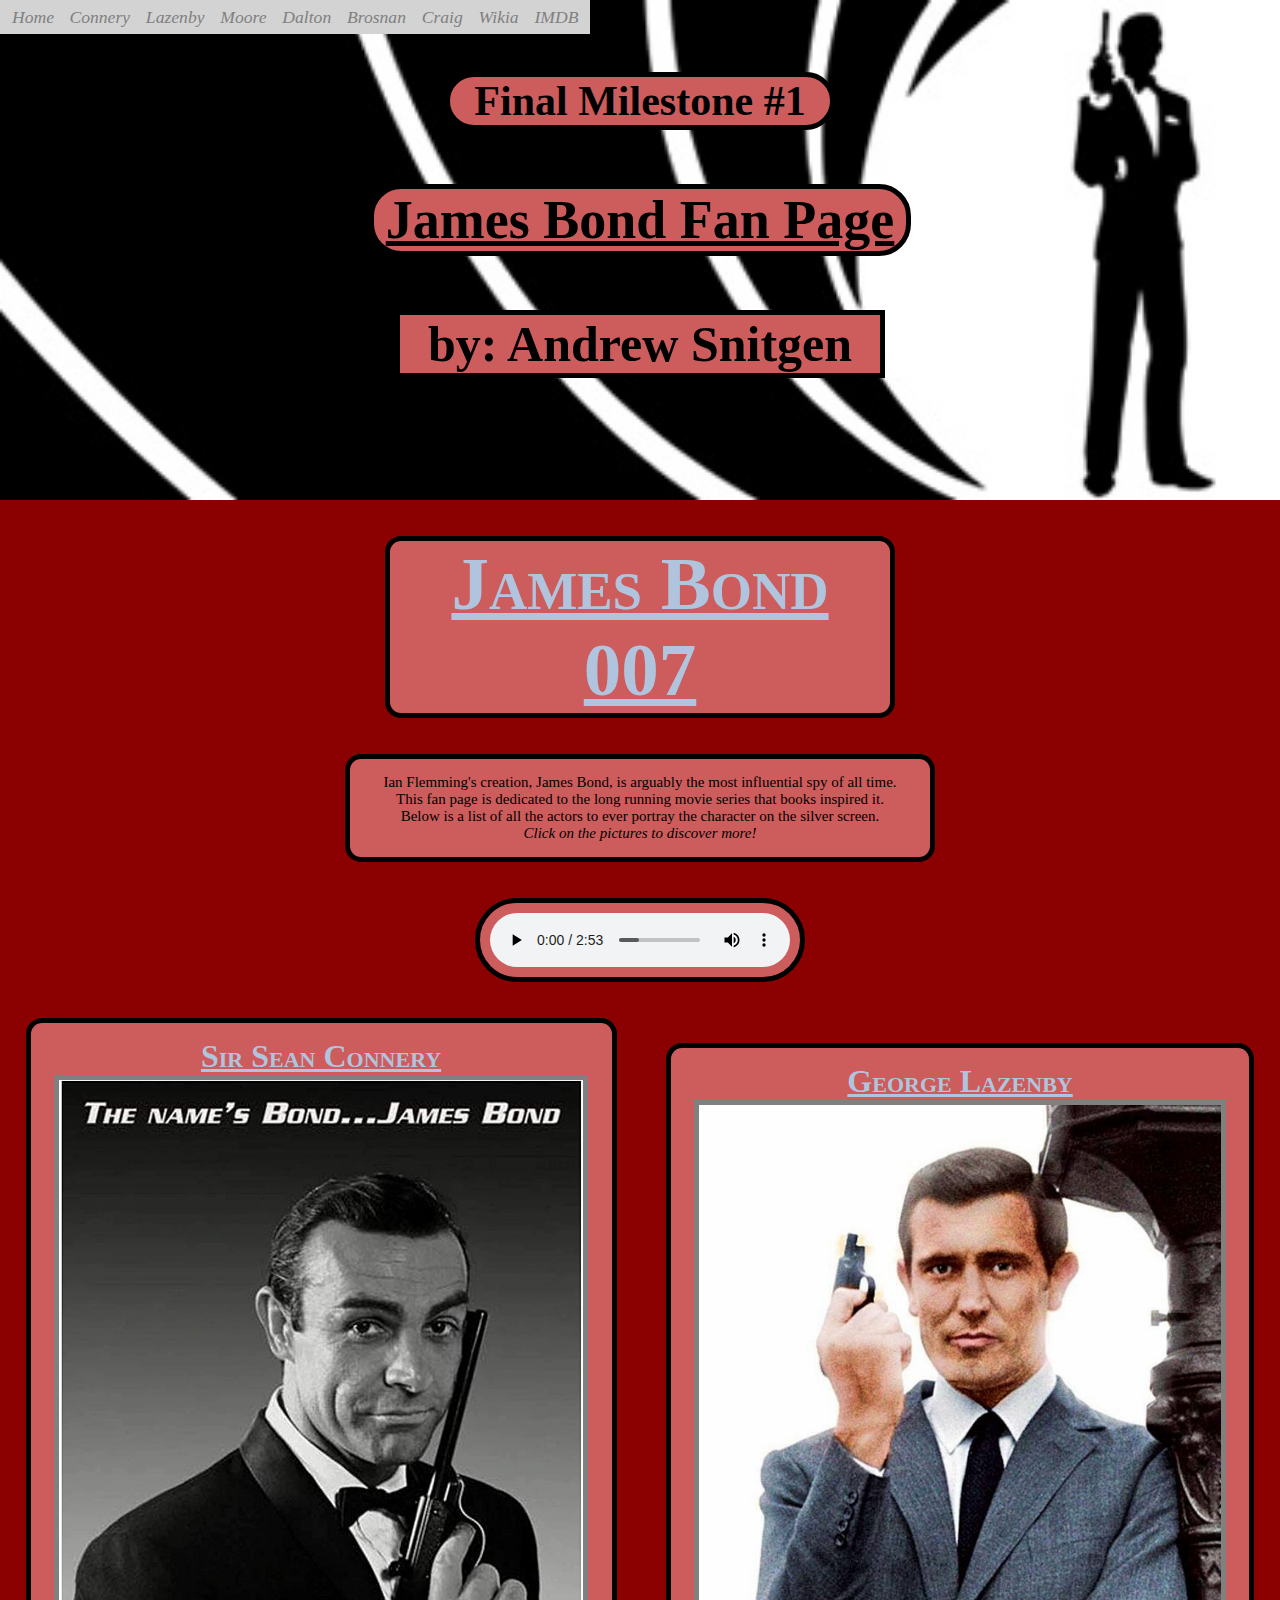
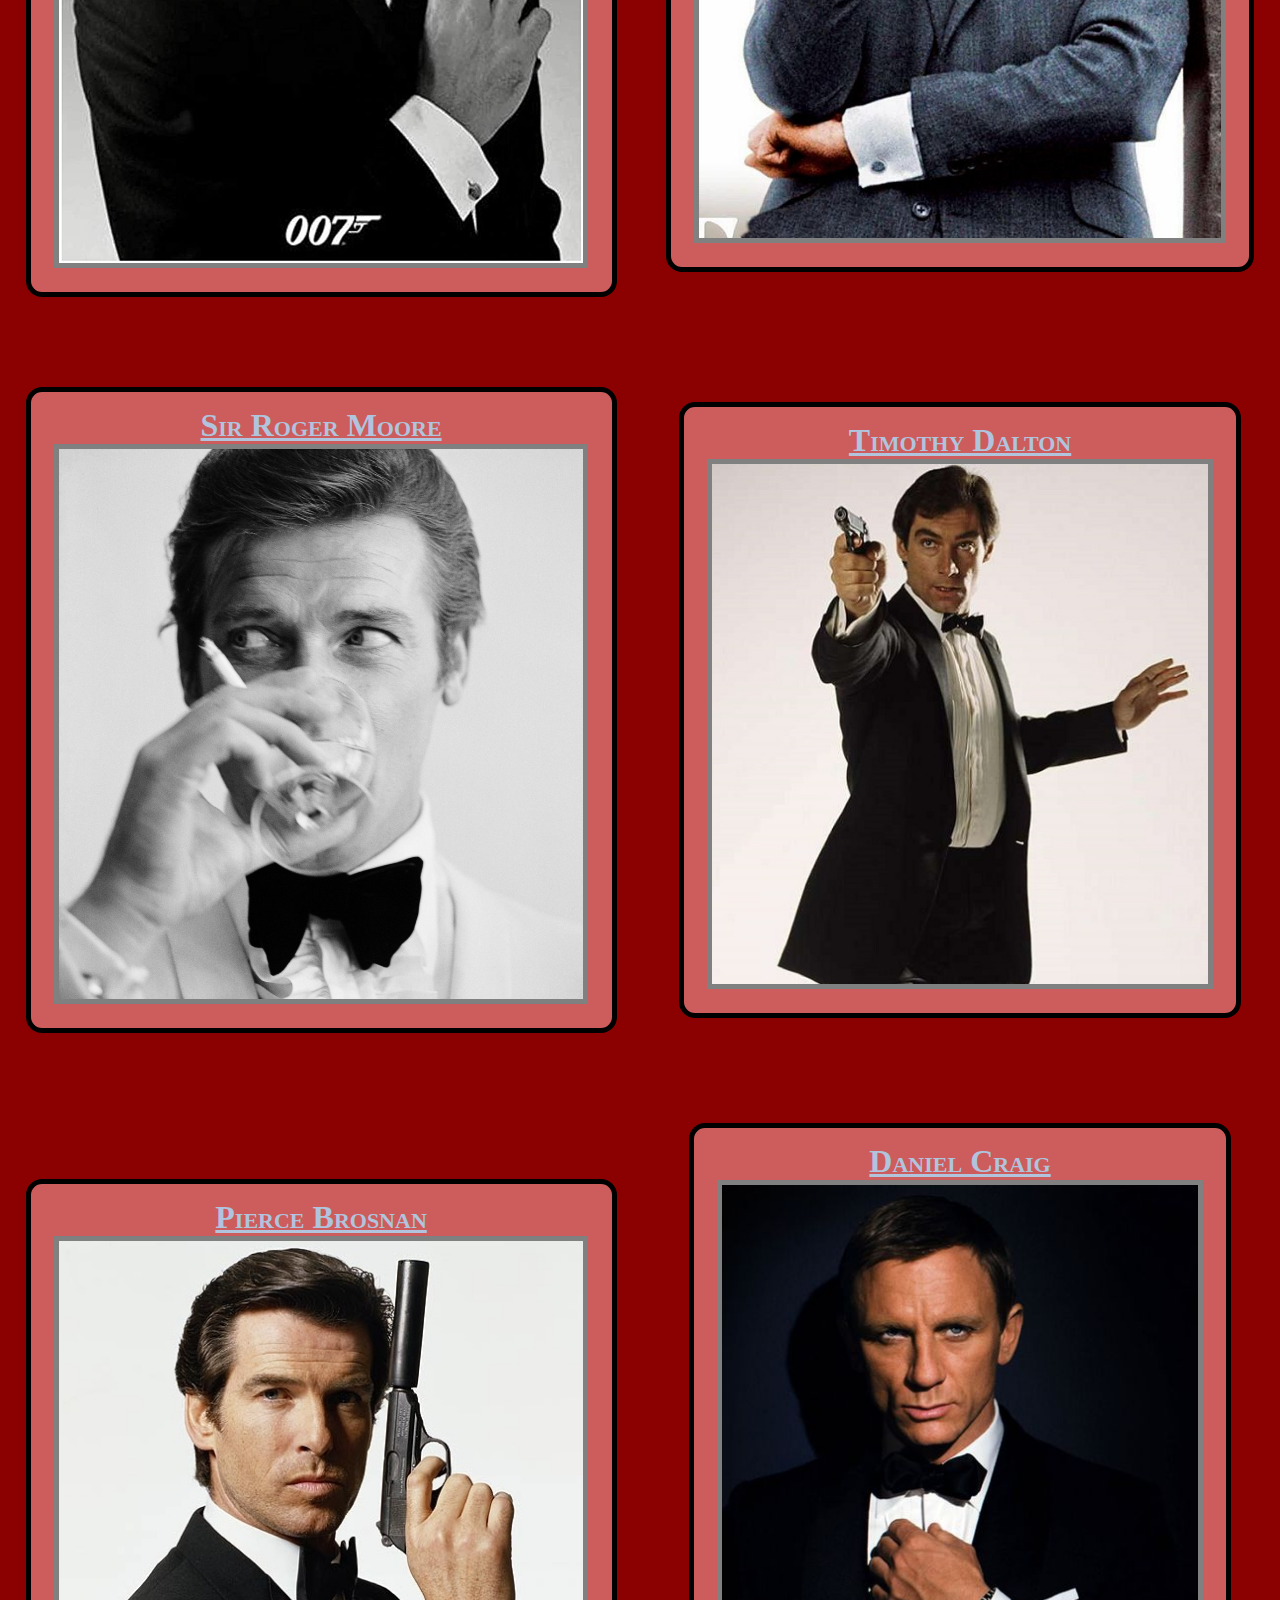
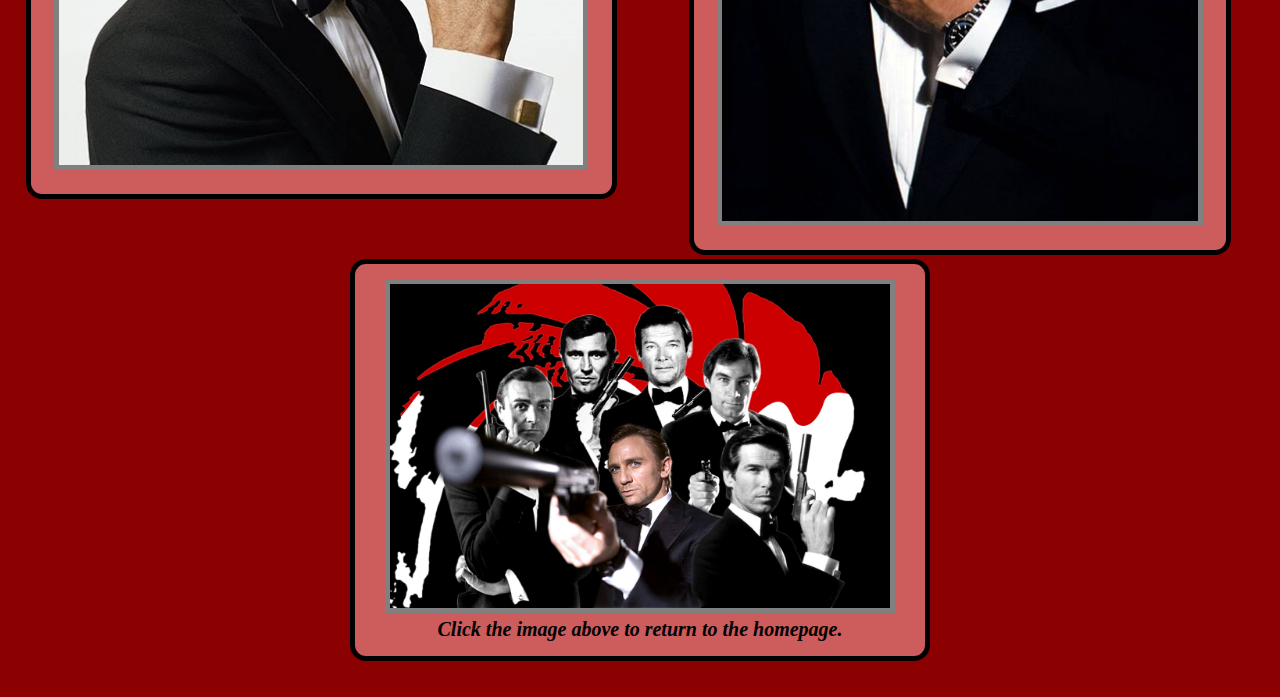
<file: index.html>
<!-- Standard intro code -->
<!DOCTYPE html>
	<html lang="en">
	<head>
		<title>007 Homepage</title>
		<meta charset="UTF-8">
        <meta name="viewport" content="width=device-width, initial-scale=1.0">
		<link rel="stylesheet" media="screen and (max-width: 600px)" href="phone.css">
		<link rel="stylesheet" media="screen and (min-width: 601px) and (max-width: 1280px)" href="standard.css">
		<link rel="stylesheet" media="screen and (min-width: 1281px)" href="widescreen.css">
		<link rel="stylesheet" href="https://cdnjs.cloudflare.com/ajax/libs/font-awesome/4.7.0/css/font-awesome.min.css">
	</head>

	<body>
		<!-- Leading Links -->
		<div class = "NavBar" id = "myNavBar">
			<nav>
				<a href="javascript:void(0);" class="icon" onclick="myFunction()">
    				<i class="fa fa-bars"></i>
  				</a>
				<a href="index.html">Home</a>
				<a href="connery.html">Connery </a>
				<a href="lazenby.html">Lazenby </a>
				<a href="moore.html">Moore </a>
				<a href="dalton.html">Dalton </a>
				<a href="brosnan.html">Brosnan </a>
				<a href="craig.html">Craig </a>
				<a href ="https://jamesbond.fandom.com/wiki/James_Bond_Wiki">Wikia </a>
				<a href ="https://www.imdb.com/list/ls006405458/">IMDB</a>
				<!-- commented out, might add back in later 
				<a href="future.html">Future </a>|
				<a href="explore.html">Explore </a> -->
			</nav>
		</div>

		<!-- Title Bar -->
		<div class = "banner">
			<br /><br /><br /><br />
			<div class = "header">
				<h1> Final Milestone #1 </h1>
			</div><br /><br /><br />
			<div class = "header">
				<h2><u>James Bond Fan Page</u></h2>
			</div><br /><br /><br />
			<div class = "header">
				<h3> by: Andrew Snitgen </h3>
			</div>
		</div>

		<!-- Introduction  -->
		<br /><br />
		<h4><u> James Bond 007 </u></h4>
		<br /><br />
		<div class="introduction">   
			<p>
				Ian Flemming's creation, James Bond, is arguably the most influential spy of all time. <br>
				This fan page is dedicated to the long running movie series that books inspired it. <br>
				Below is a list of all the actors to ever portray the character on the silver screen. <br>
				<em>Click on the pictures to discover more!</em><br>
			</p>
		</div><br /><br />

		<!-- Audio -->
		<div class = "audio">
			<audio controls loop>
  				<source src="media/Theme.mp3">
				If you can read this, we have your music! Leave the money under the bridge in Battersea Park.
			</audio>
		</div><br /><br /><br />

		<!-- Main Links and Images -->
		<div class="row1">
			<div class="card">
				<u>Sir Sean Connery</u><br>
				<a href="connery.html">
					<img src="imgs/ConneryLink.jpg" alt="Oh No! A double agent stole our picture!" width="210" height="315" class = "image">
				</a>
			</div>
			<div class="card">
				<u>George Lazenby</u><br>
				<a href="lazenby.html">
					<img src="imgs/LazenbyLink.jpg" alt="Oh No! A double agent stole our picture!" width="210" height="295" class = "image">
				</a>
			</div>
			<div class="card">
				<u>Sir Roger Moore</u><br>
				<a href="moore.html">
					<img src="imgs/MooreLink.jpg" alt="Oh No! A double agent stole our picture!" width="210" height="222" class = "image">
				</a>
			</div>
			<div class="card">
				<u>Timothy Dalton</u><br>
				<a href="dalton.html">
					<img src="imgs/DaltonLink.jpg" alt="Oh No! A double agent stole our picture!" width="210" height="222" class = "image">
				</a>
			</div>
			<div class="card">
				<u>Pierce Brosnan</u><br>
				<a href="brosnan.html">
					<img src="imgs/BrosnanLink.jpg" alt="Oh No! A double agent stole our picture!" width="210" height="210" class = "image">
				</a>
			</div>
			<div class="card">
				<u>Daniel Craig</u><br>
				<a href="craig.html">
					<img src="imgs/CraigLink.jpg" alt="Oh No! A double agent stole our picture!" width="210" height="280" class = "image">
				</a>
			</div>
			<!-- Commented out, might add these sections back in later 
			<div class="card">	
				<u>The Future</u><br>
				<a href="future.html">
					<img src="imgs/FutureLink.jpg" alt="Oh No! A double agent stole our picture!" width="350" height="525">
				</a>
			</div>
			<div class="card">	
				<u>Explore More</u><br>
				<a href="explore.html">
					<img src="imgs/ExploreLink.jpg" alt="Oh No! A double agent stole our picture!" width="350" height="575">
				</a>
			</div> -->
		</div>

		<!-- Bottom Banner-->
		<div class = "outro">
			<a href="index.html">
				<img src="imgs/BondPic.jpg" alt="Oh No! A double agent stole our picture!" width="500" height="324" id = "outroImage">
			</a>
			<h5>Click the image above to return to the homepage.</h5>
		</div><br /><br />

		<script>
			function myFunction() {
  				var x = document.getElementById("myNavBar");
  				if (x.className === "NavBar") {
    				x.className += " responsive";
  				} else {
    				x.className = "NavBar";
  				}
			}
		</script>
	</body>
</html>
</file>
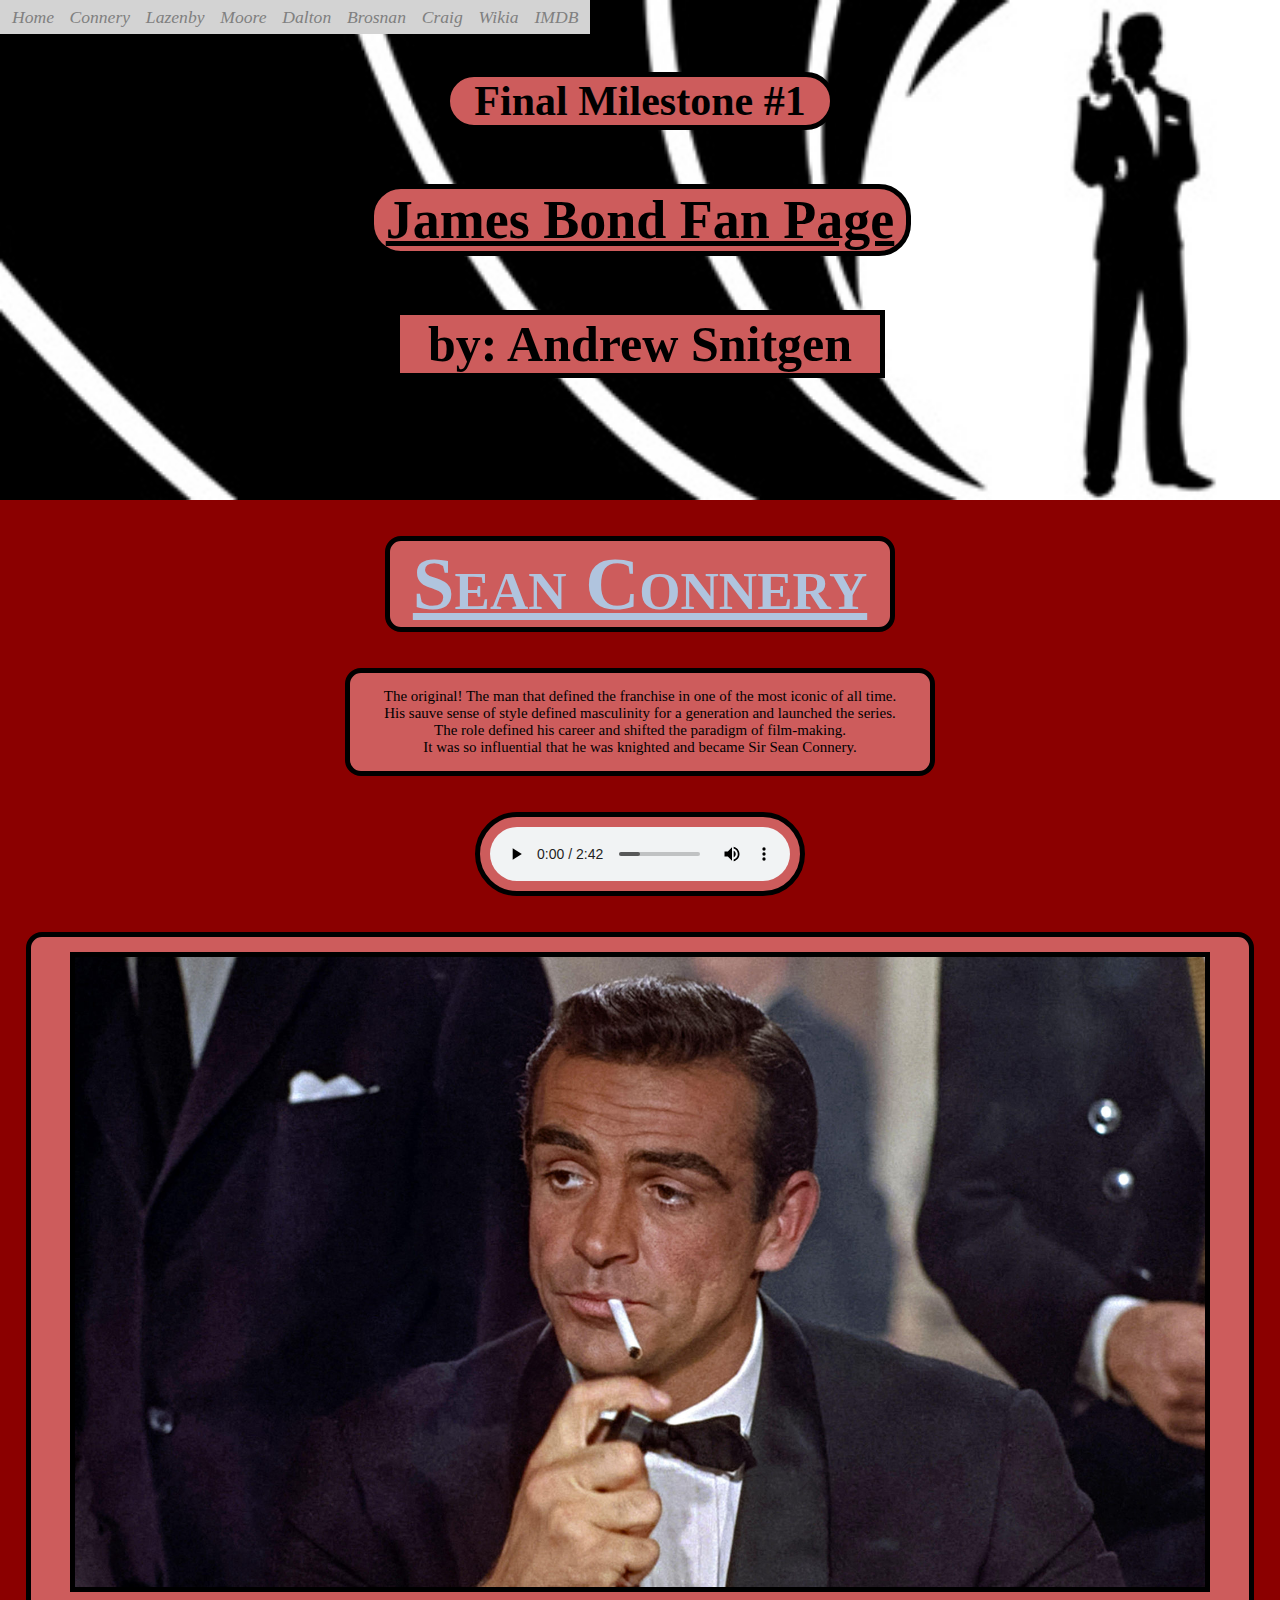
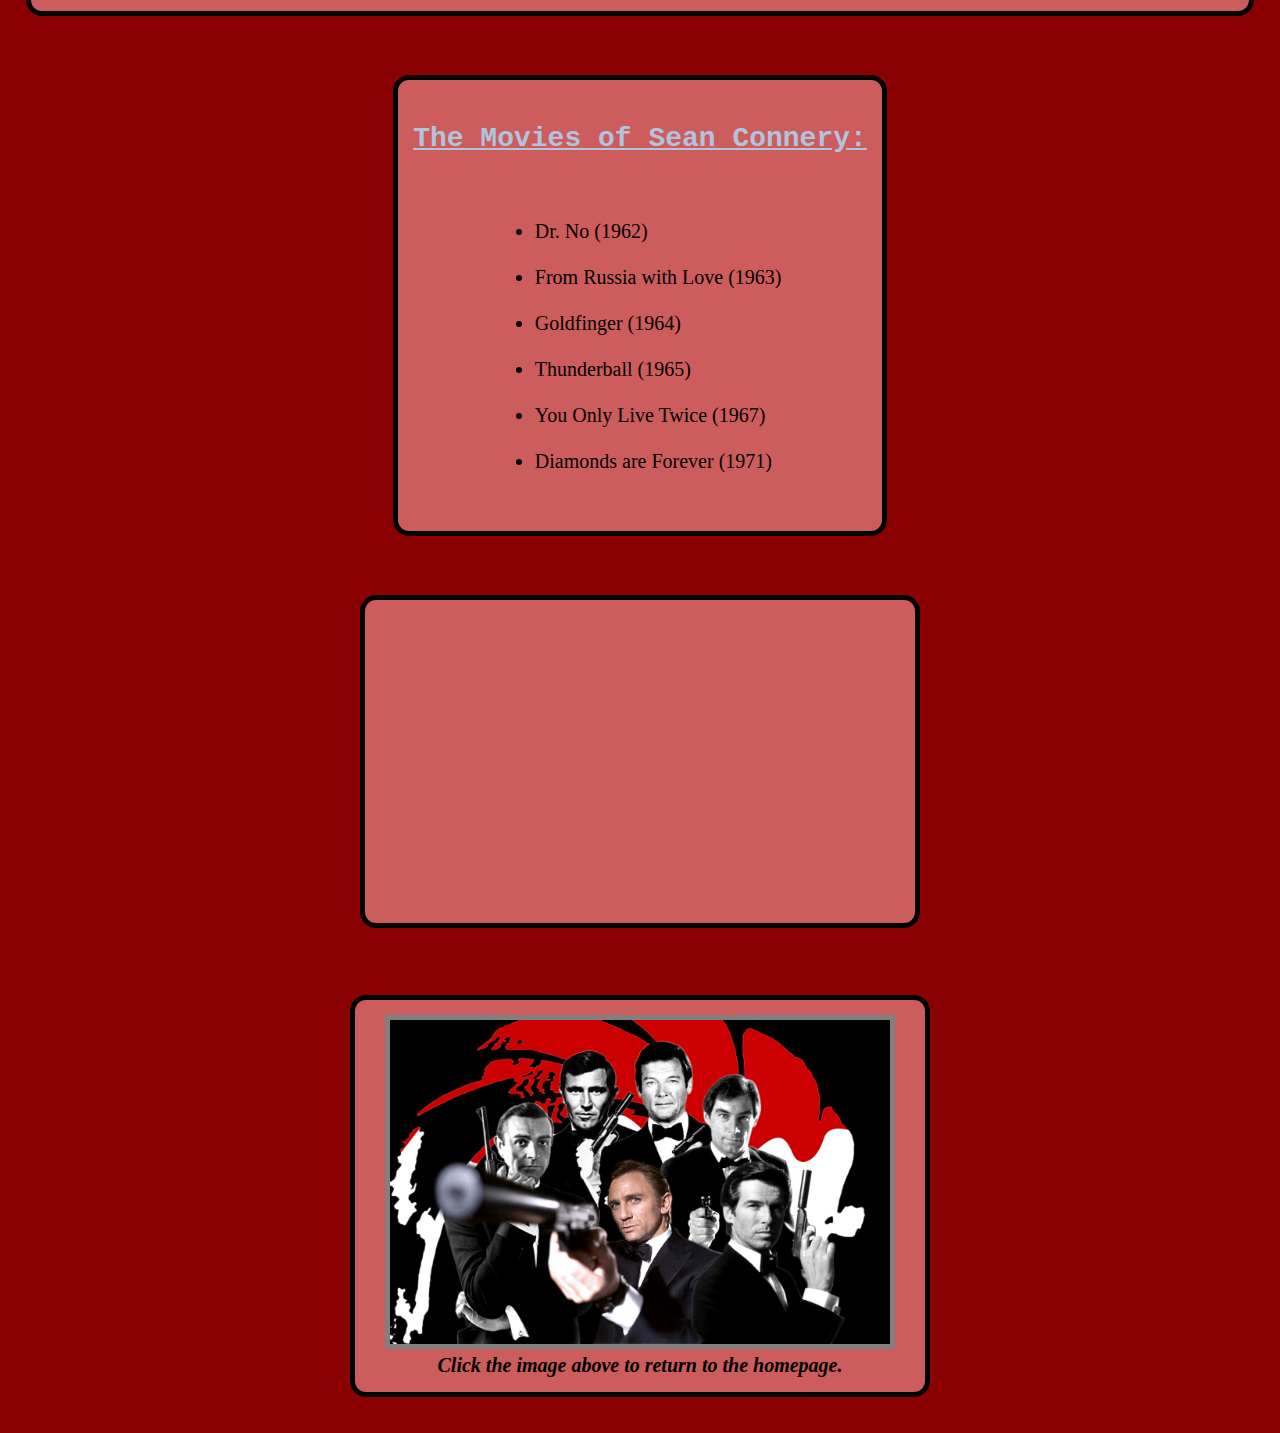
<file: connery.html>
<!-- Standard intro code -->
<!DOCTYPE html>
	<html lang="en">
	<head>
		<title>007 Connery</title>
		<meta charset="UTF-8">
		<meta name="viewport" content="width=device-width, initial-scale=1.0">
		<link rel="stylesheet" media="screen and (max-width: 600px)" href="phone.css">
		<link rel="stylesheet" media="screen and (min-width: 601px) and (max-width: 1280px)" href="standard.css">
		<link rel="stylesheet" media="screen and (min-width: 1281px)" href="widescreen.css">
		<link rel="stylesheet" href="https://cdnjs.cloudflare.com/ajax/libs/font-awesome/4.7.0/css/font-awesome.min.css">
	</head>

	<body>
		<!-- Leading Links -->
		<div class = "NavBar" id = "myNavBar">
			<nav>
				<a href="javascript:void(0);" class="icon" onclick="myFunction()">
    				<i class="fa fa-bars"></i>
  				</a>
				<a href="index.html">Home</a>
				<a href="connery.html">Connery </a>
				<a href="lazenby.html">Lazenby </a>
				<a href="moore.html">Moore </a>
				<a href="dalton.html">Dalton </a>
				<a href="brosnan.html">Brosnan </a>
				<a href="craig.html">Craig </a>
				<a href ="https://jamesbond.fandom.com/wiki/James_Bond_Wiki">Wikia </a>
				<a href ="https://www.imdb.com/list/ls006405458/">IMDB</a>
				<!-- commented out, might add back in later 
				<a href="future.html">Future </a>|
				<a href="explore.html">Explore </a> -->
			</nav>
		</div>

		<!-- Title Bar -->
		<div class = "banner">
			<br /><br /><br /><br />
			<div class = "header">
				<h1> Final Milestone #1 </h1>
			</div><br /><br /><br />
			<div class = "header">
				<h2><u>James Bond Fan Page</u></h2>
			</div><br /><br /><br />
			<div class = "header">
				<h3> by: Andrew Snitgen </h3>
			</div>
		</div>

		<!-- Introduction  -->
		<br /><br />
		<h4><u> Sean Connery </u></h4>
		<br /><br />
		<div class="introduction">
			<p>
				The original!  The man that defined the franchise in one of the most iconic of all time. <br>
				His sauve sense of style defined masculinity for a generation and launched the series.<br>
				The role defined his career and shifted the paradigm of film-making.<br>
				It was so influential that he was knighted and became Sir Sean Connery.<br>
			</p>
		</div><br /><br />

		<!-- Audio -->
		<div class = "audio">
			<audio controls loop>
  				<source src="media/Diamonds.mp3">
				If you can read this, we have your music! Leave the money under the bridge in Battersea Park.
			</audio>
		</div><br /><br /><br />

		<!-- Main Row -->
		<div class = "row">
			<!-- Main Image -->
			<div class = "card">
				<img src="imgs/ConneryMain.jpg" alt="Oh No! A double agent stole our picture!" width="600" height="334" id="contentImage">
			</div>

			<!-- Film List -->
			<div class = "card">
				<p class = "MovieTitle">
					<b><u>The Movies of Sean Connery:</u></b><br>
				</p><br />
				<div class = "FilmList">
					<ul>
						<li>Dr. No (1962)</li>
						<li style="list-style:none;">&nbsp;</li>
						<li>From Russia with Love (1963)</li>
						<li style="list-style:none;">&nbsp;</li>
						<li>Goldfinger (1964)</li>
						<li style="list-style:none;">&nbsp;</li>
						<li>Thunderball (1965)</li>
						<li style="list-style:none;">&nbsp;</li>
						<li>You Only Live Twice (1967)</li>
						<li style="list-style:none;">&nbsp;</li>
						<li>Diamonds are Forever (1971)</li>
						<li style="list-style:none;">&nbsp;</li>
					</ul>
				</div>	
			</div>

			<!-- Video -->
			<div class = "card">
				<iframe src="https://player.vimeo.com/video/125483214" width="600" height="338" allowfullscreen id="contentClip"></iframe>
			</div>
		</div>
		
		<!-- Bottom Banner-->
		<div class = "outro">
			<a href="index.html">
				<img src="imgs/BondPic.jpg" alt="Oh No! A double agent stole our picture!" width="500" height="324" id = "outroImage">
			</a>
			<h5>Click the image above to return to the homepage.</h5>
		</div><br /><br />
	
		<script>
			function myFunction() {
  				var x = document.getElementById("myNavBar");
  				if (x.className === "NavBar") {
    				x.className += " responsive";
  				} else {
    				x.className = "NavBar";
  				}
			}
		</script>
	</body>
</html>
</file>
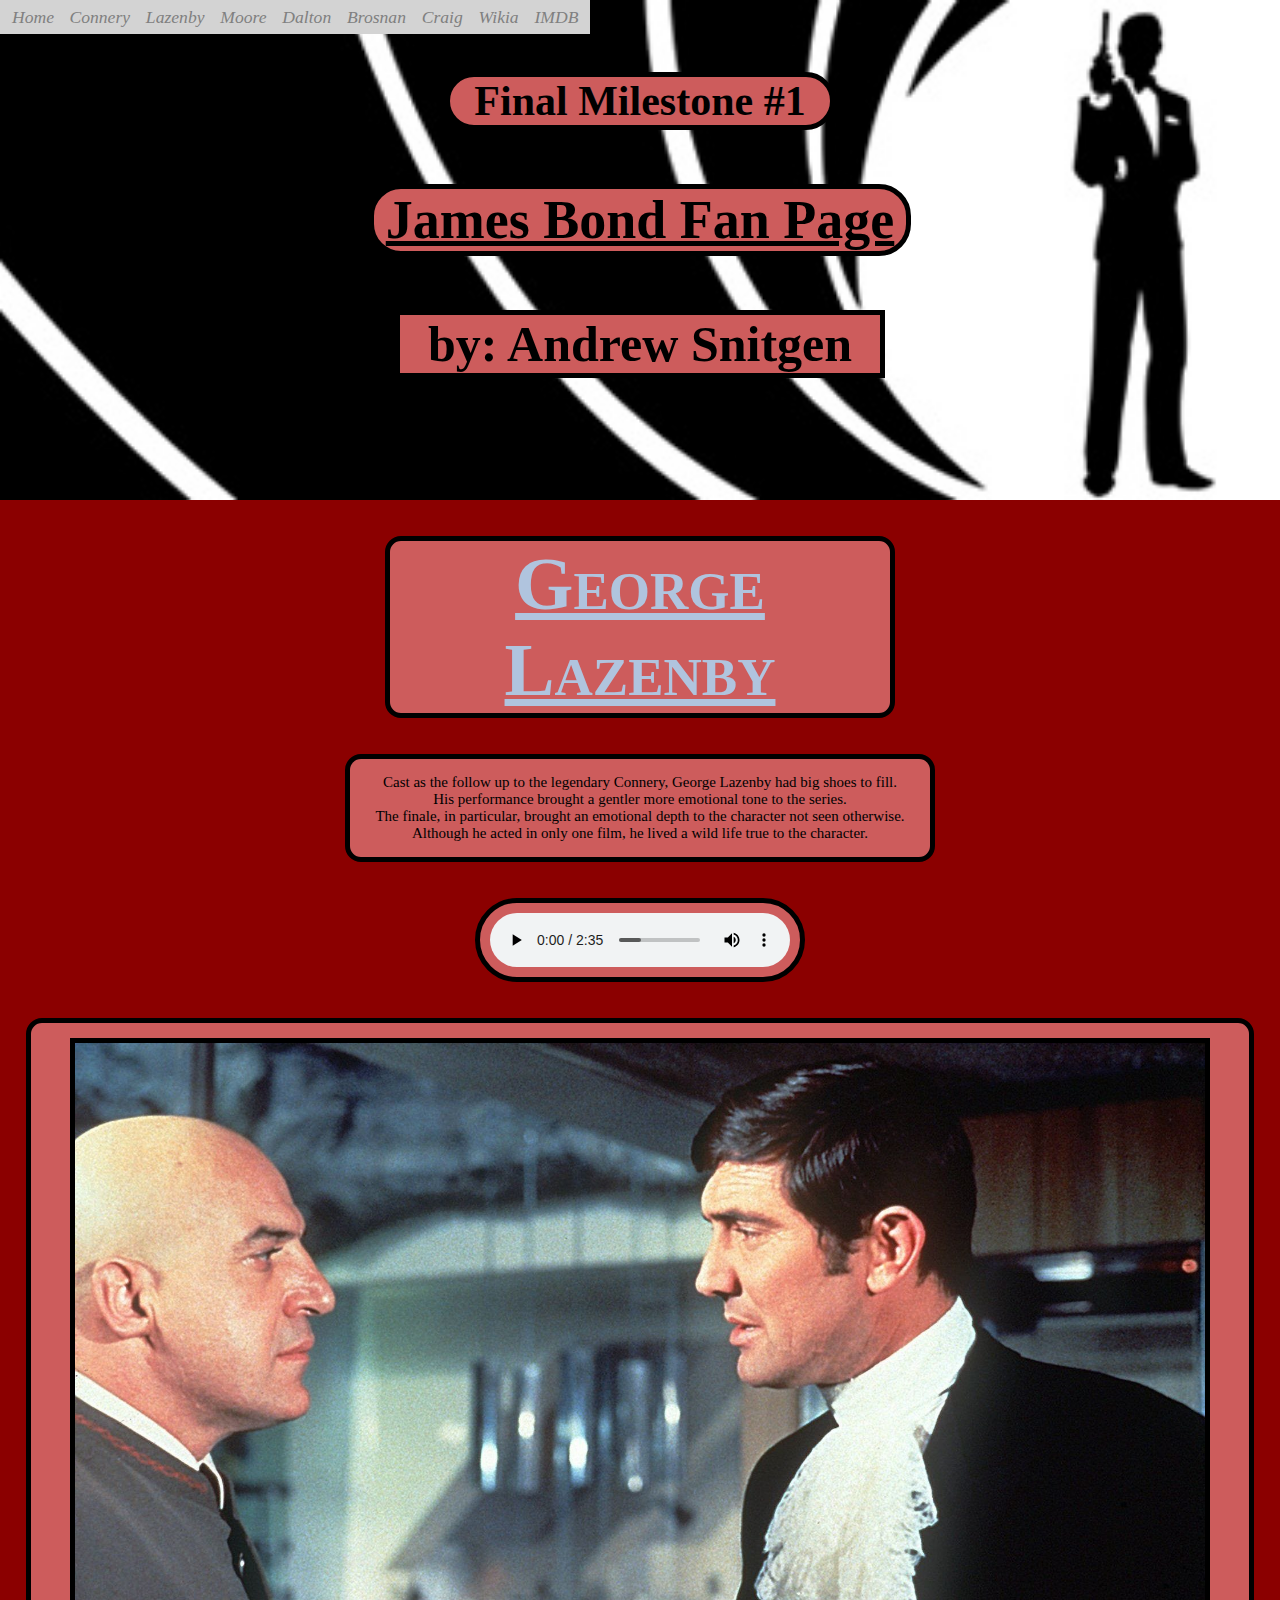
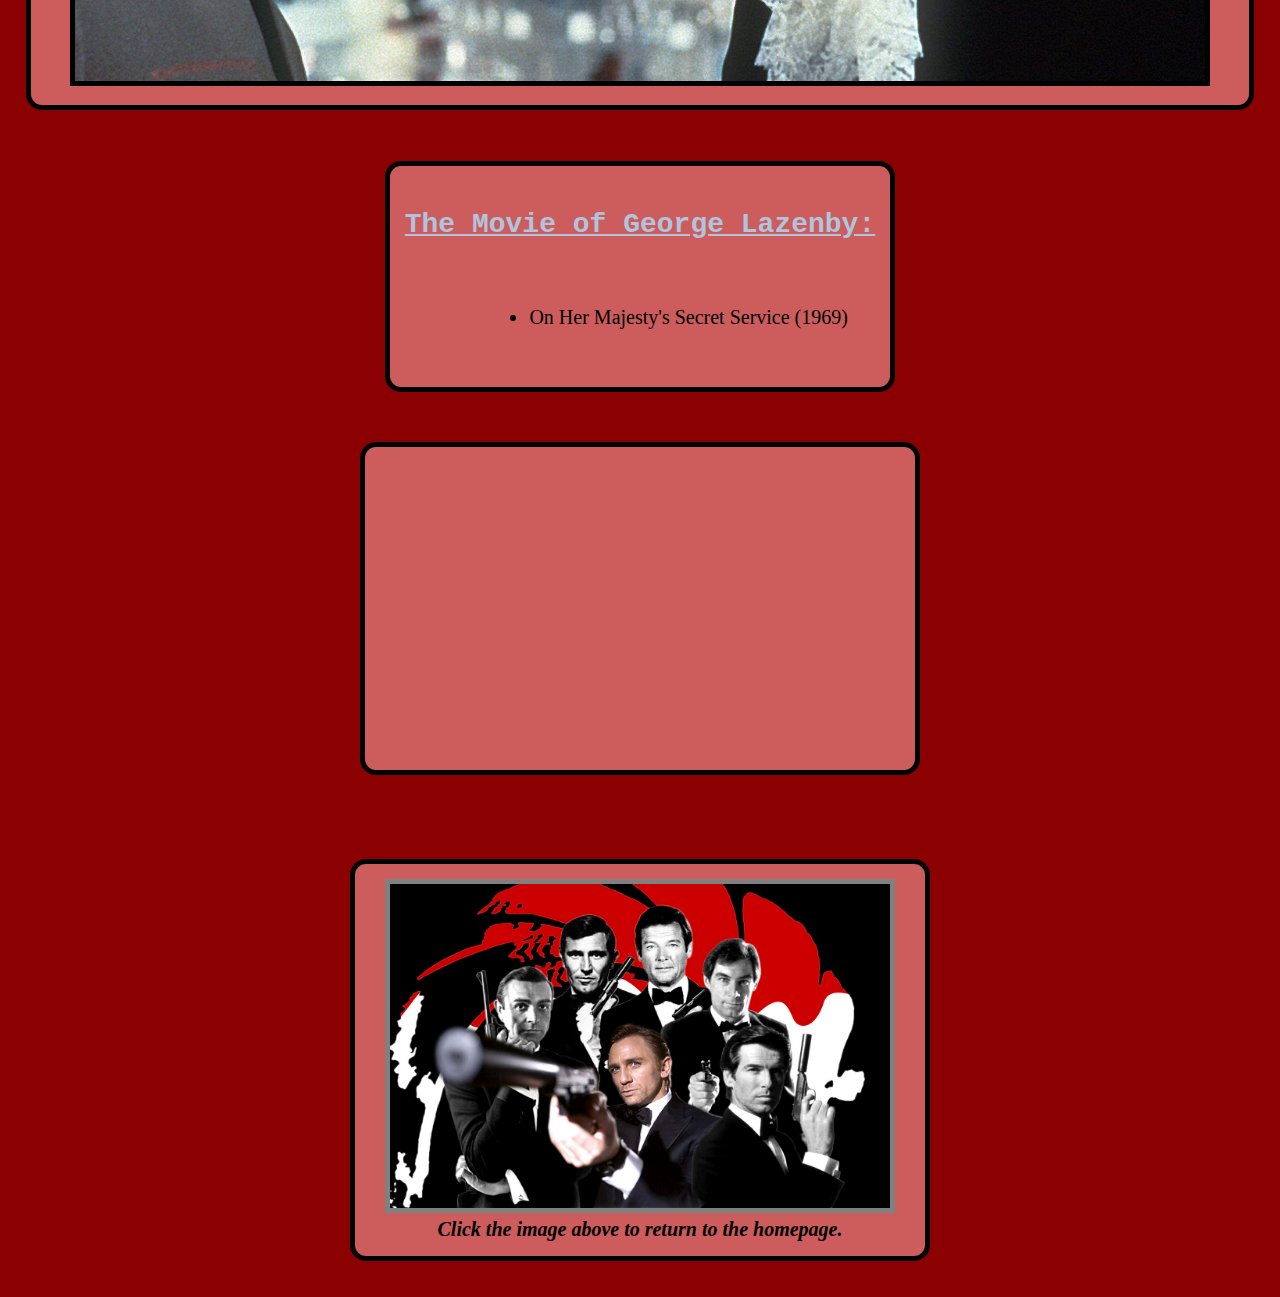
<file: lazenby.html>
<!-- Standard intro code -->
<!DOCTYPE html>
	<html lang="en">
	<head>
		<title>007 Lazenby</title>
		<meta charset="UTF-8">
		<meta name="viewport" content="width=device-width, initial-scale=1.0">
		<link rel="stylesheet" media="screen and (max-width: 600px)" href="phone.css">
		<link rel="stylesheet" media="screen and (min-width: 601px) and (max-width: 1280px)" href="standard.css">
		<link rel="stylesheet" media="screen and (min-width: 1281px)" href="widescreen.css">
		<link rel="stylesheet" href="https://cdnjs.cloudflare.com/ajax/libs/font-awesome/4.7.0/css/font-awesome.min.css">
	</head>

	<body>
		<!-- Leading Links -->
		<div class = "NavBar" id = "myNavBar">
			<nav>
				<a href="javascript:void(0);" class="icon" onclick="myFunction()">
    				<i class="fa fa-bars"></i>
  				</a>
				<a href="index.html">Home</a>
				<a href="connery.html">Connery </a>
				<a href="lazenby.html">Lazenby </a>
				<a href="moore.html">Moore </a>
				<a href="dalton.html">Dalton </a>
				<a href="brosnan.html">Brosnan </a>
				<a href="craig.html">Craig </a>
				<a href ="https://jamesbond.fandom.com/wiki/James_Bond_Wiki">Wikia </a>
				<a href ="https://www.imdb.com/list/ls006405458/">IMDB</a>
				<!-- commented out, might add back in later 
				<a href="future.html">Future </a>|
				<a href="explore.html">Explore </a> -->
			</nav>
		</div>

		<!-- Title Bar -->
		<div class = "banner">
			<br /><br /><br /><br />
			<div class = "header">
				<h1> Final Milestone #1 </h1>
			</div><br /><br /><br />
			<div class = "header">
				<h2><u>James Bond Fan Page</u></h2>
			</div><br /><br /><br />
			<div class = "header">
				<h3> by: Andrew Snitgen </h3>
			</div>
		</div>

		<!-- Introduction  -->
		<br /><br />
		<h4><u> George Lazenby </u></h4>
		<br /><br />
		<div class="introduction">
			<p>
				Cast as the follow up to the legendary Connery, George Lazenby had big shoes to fill.<br>
				His performance brought a gentler more emotional tone to the series.<br>
				The finale, in particular, brought an emotional depth to the character not seen otherwise.<br>
				Although he acted in only one film, he lived a wild life true to the character.<br>
			</p>
		</div><br /><br />

		<!-- Audio -->
		<div class = "audio">
			<audio autoplay controls loop>
  				<source src="media/Majesty.mp3">
				If you can read this, we have your music! Leave the money under the bridge in Battersea Park.
			</audio>
		</div><br /><br /><br />

		<!-- Main Row -->
		<div class = "row">
			<!-- Main Image -->
			<div class = "card">
				<img src="imgs/LazenbyMain.jpg" alt="Oh No! A double agent stole our picture!" width="600" height="339" id="contentImage">
			</div>

			<!-- Film List -->
			<div class = "card">
				<p class = "MovieTitle">
					<b><u>The Movie of George Lazenby:</u></b><br>
				</p><br />
				<div class = "FilmList">
					<ul>
						<li>On Her Majesty's Secret Service (1969)</li>
					</ul><br />
				</div>	
			</div>

			<!-- Video -->
			<div class = "card">
				<iframe src="https://player.vimeo.com/video/125484630" width="600" height="338" allowfullscreen id="contentClip"></iframe>
			</div>
		</div>
		
		<!-- Bottom Banner-->
		<div class = "outro">
			<a href="index.html">
				<img src="imgs/BondPic.jpg" alt="Oh No! A double agent stole our picture!" width="500" height="324" id = "outroImage">
			</a>
			<h5>Click the image above to return to the homepage.</h5>
		</div><br /><br />
		
		<script>
			function myFunction() {
  				var x = document.getElementById("myNavBar");
  				if (x.className === "NavBar") {
    				x.className += " responsive";
  				} else {
    				x.className = "NavBar";
  				}
			}
		</script>
	</body>
</html>
</file>
<file: phone.css>
body {
  	background-color: darkred;
  	text-align: center;
	margin: 0px;
	font-size: 100%;
}

a {
	display: block;
	color: grey;
	font-size: 1.1em;
	text-decoration: none;
	margin: 3px;
	padding: 2.7px;
}

a:hover {
	color: green;
}

div.NavBar {
	font-size: 130%;
    padding: 0.5%;
    float: left;
    font-style: italic;
    background-color: lightgray;
}

@media screen and (max-width: 600px) {
  .NavBar a:not(:first-child) {display: none;}
  .NavBar a.icon {
    float: right;
    display: block;
  }
}

@media screen and (max-width: 600px) {
  .NavBar.responsive {position: relative;}
  .NavBar.responsive .icon {
    position: absolute;
    right: 0;
    top: 0;
  }
  .NavBar.responsive a {
    float: none;
    display: block;
    text-align: left;
  }
}

div.banner {
    height: 500px;
    background: url("imgs/BondBanner.jpg") no-repeat center;
    background-size: cover;
}

h1 {
	background-color: indianred;
	font-size: 32px;
	border: 5px solid;
	border-radius: 2rem;
	width: 260px;
	margin: auto;

	text-align: center;
}

h2 {
	background-color: indianred;
	font-size: 36px;
	border: 5px solid;
	border-radius: 2rem;
	width: 285px;
	margin: auto;
	
	text-align: center;
}

h3 {
	background-color: indianred;
	font-size: 32px;
	border: 5px solid;
	border-radius: 2rem;
	width: 320px;
	margin: auto;
}

h4 {
	color: lightsteelblue;
	font-weight: bolder;
	font-size: 42px;
	font-variant: small-caps;
	font-family: "Brush Script MT", "Brush Script Std", cursive;
	animation-duration: 2s;
    animation-name: glow;
    animation-iteration-count: infinite;
    background-color: indianred;
    margin: auto;
	border: 5px solid black;
	border-radius: 1rem;
	width: 280px;
}

h5 {
	font-size: 16px;
	text-align: center;
	margin: auto;
	font-style: italic;
}

@keyframes glow {
    from {
      text-shadow: 0 0 20px #2d9da9;
    }
    to {
      text-shadow: 0 0 30px #34b3c1, 0 0 10px #4dbbc7;
    }
}

iframe {
   	display: block;
   	margin: auto;
   	border: 0;
}

.introduction {
	background-color: indianred;
	width: 360px;
	margin: auto;
	border: 5px solid;
	border-radius: 1rem;
	font-size: 10px;
}

.audio {
	background-color: indianred;
	border: 5px solid black;
	border-radius: 3rem;
	padding: 10px;
	width: 300px;
	display: inline-flex;
}

.row {
	display: inline-grid;
	grid-template-columns: auto;
 	grid-gap: 4%;
 	margin-left: 2%;
	margin-right: 2%;
}

.row1 {
	color: lightsteelblue;
	font-weight: bolder;
	font-size: 25px;
	font-variant: small-caps;
	font-family: "Brush Script MT", "Brush Script Std", cursive;
	display: inline-grid;
	grid-template-columns: auto;
 	grid-gap: 0.5%;
 	margin-left: 2%;
	margin-right: 2%;
}

img {
	border: 5px solid
}

.image {
	width: 95%;
	height: 95%;
}

.card {
    background-color: indianred;
	padding: 15px;
	margin: auto;
	border: 5px solid black;
	border-radius: 1rem;
}

p.MovieTitle {
	color: lightsteelblue;
	font-weight: bold;
	font-size: 20px;
	font-family: "Courier New", monospace;
}

.FilmList {
	text-align: left;
	padding-left: 18%;
	font-size: 16px;
}

#contentImage {
	width: 95%;
	height: auto;
}

#contentClip {
	width: 280px;
	height: auto;
}

.outro {
	background-color: indianred;
	padding: 15px;
	width: 280px;
	margin-top: 20%;
	border: 5px solid black;
	border-radius: 1rem;
	display: inline-flex;
	flex-direction: column;
}

#outroImage {
	width: 90%;
	height: 90%;
}
</file>
<file: standard.css>
body {
  	background-color: darkred;
  	text-align: center;
	margin: 0px;
	font-size: 100%;
}

a {
	color: grey;
	font-size: 1.1em;
	text-decoration: none;
	margin: 3px;
	padding: 2.7px;
}

a:hover {
	color: green;
}

div.NavBar {
	font-size: 100%;
    padding: 0.5%;
    float: left;
    font-style: italic;
    background-color: lightgray;
}

.NavBar .icon {
  display: none;
}

div.banner {
    height: 500px;
    background: url("imgs/BondBanner.jpg") no-repeat center;
    background-size: cover;
}

h1 {
	background-color: indianred;
	font-size: 42px;
	border: 5px solid;
	border-radius: 2rem;
	width: 380px;
	margin: auto;
}

h2 {
	background-color: indianred;
	font-size: 54px;
	border: 5px solid;
	border-radius: 2rem;
	width: 532px;
	margin: auto;
}

h3 {
	background-color: indianred;
	font-size: 50px;
	border: 5px solid;
	width: 480px;
	margin: auto;
}

h4 {
	color: lightsteelblue;
	font-weight: bolder;
	font-size: 75px;
	font-variant: small-caps;
	font-family: "Brush Script MT", "Brush Script Std", cursive;
	animation-duration: 2s;
    animation-name: glow;
    animation-iteration-count: infinite;
    background-color: indianred;
    margin: auto;
	border: 5px solid black;
	border-radius: 1rem;
	width: 500px;
}

h5 {
	font-size: 20px;
	text-align: center;
	margin: auto;
	font-style: italic;
}

@keyframes glow {
    from {
      text-shadow: 0 0 20px #2d9da9;
    }
    to {
      text-shadow: 0 0 30px #34b3c1, 0 0 10px #4dbbc7;
    }
}

iframe {
   	display: block;
   	margin: auto;
   	border: 0;
}

.introduction {
	background-color: indianred;
	width: 580px;
	margin: auto;
	border: 5px solid;
	border-radius: 1rem;
	font-size: 15px;
}

.audio {
	background-color: indianred;
	border: 5px solid black;
	border-radius: 3rem;
	padding: 10px;
	width: 300px;
	display: inline-flex;
}

.row {
	display: inline-grid;
	grid-template-columns: auto;
 	grid-gap: 4%;
 	margin-left: 2%;
	margin-right: 2%;
}

.row1 {
	display: inline-grid;
	grid-template-columns: auto auto;
  	grid-gap: 4%;
	color: lightsteelblue;
	font-weight: bolder;
	font-size: 32px;
	font-variant: small-caps;
	font-family: "Brush Script MT", "Brush Script Std", cursive;
	margin-left: 2%;
	margin-right: 2%;
}

img {
	border: 5px solid
}

.image {
	width: 95%;
	height: 95%;
}

.card {
    background-color: indianred;
	padding: 15px;
	margin: auto;
	border: 5px solid black;
	border-radius: 1rem;
}

p.MovieTitle {
	color: lightsteelblue;
	font-weight: bold;
	font-size: 28px;
	font-family: "Courier New", monospace;
}

.FilmList {
	text-align: left;
	padding-left: 18%;
	font-size: 20px;
}

#contentImage {
	width: 95%;
	height: auto;
}

#contentClip {
	width: 520px;
	height: 293px;
}

.outro {
	background-color: indianred;
	padding: 15px;
	width: 540px;
	margin: auto;
	margin-top: 185px;
	border: 5px solid black;
	border-radius: 1rem;
}
</file>
<file: widescreen.css>
body {
  	background-color: darkred;
  	text-align: center;
	margin: 0px;
	font-size: 100%;
}

a {
	color: grey;
	font-size: 1.1em;
	text-decoration: none;
	margin: 3px;
	padding: 2.7px;
}

a:hover {
	color: green;
}

div.NavBar {
	font-size: 130%;
    padding: 0.5%;
    float: left;
    font-style: italic;
    background-color: lightgray;
    display: inline-grid;
	grid-template-rows: auto;
  	grid-gap: 5%;
}

.NavBar .icon {
  display: none;
}

div.banner {
    height: 500px;
    background: url("imgs/BondBanner.jpg") no-repeat center;
    background-size: cover;
}
	
h1 {
	background-color: indianred;
	font-size: 75px;
	border: 5px solid;
	border-radius: 2rem;
	width: 666px;
	margin: auto;
}

h2 {
	background-color: indianred;
	font-size: 90px;
	border: 5px solid;
	border-radius: 2rem;
	width: 875px;
	margin: auto;
}

h3 {
	background-color: indianred;
	font-size: 75px;
	border: 5px solid;
	border-radius: 2rem;
	width: 675px;
	margin: auto;
}

h4 {
	color: lightsteelblue;
	font-weight: bolder;
	font-size: 125px;
	font-variant: small-caps;
	font-family: "Brush Script MT", "Brush Script Std", cursive;
	animation-duration: 2s;
    animation-name: glow;
    animation-iteration-count: infinite;
    background-color: indianred;
    margin: auto;
	border: 5px solid black;
	border-radius: 1rem;
	width: 850px;
}

h5 {
	font-size: 20px;
	text-align: center;
	margin: auto;
	font-style: italic;
}

@keyframes glow {
    from {
      text-shadow: 0 0 20px #2d9da9;
    }
    to {
      text-shadow: 0 0 30px #34b3c1, 0 0 10px #4dbbc7;
    }
}

iframe {
   	display: block;
   	margin: auto;
   	border: 0;
}

.introduction {
	background-color: indianred;
	width: 760px;
	margin: auto;
	border: 5px solid;
	border-radius: 1rem;
	font-size: 20px;
}

.audio {
	background-color: indianred;
	border: 5px solid black;
	border-radius: 3rem;
	padding: 10px;
	width: 300px;
	display: inline-flex;
}

.row {
	display: inline-grid;
	grid-template-columns: auto;
 	grid-gap: 4%;
 	margin-left: 2%;
	margin-right: 2%;
}

.row1 {
	display: inline-grid;
	grid-template-columns: auto auto auto;
  	grid-gap: 5%;
	color: lightsteelblue;
	font-weight: bolder;
	font-size: 32px;
	font-variant: small-caps;
	font-family: "Brush Script MT", "Brush Script Std", cursive;
	margin-left: 2%;
	margin-right: 2%;
}

img {
	border: 5px solid
}

.image {
	width: 95%;
	height: 95%;
}

.card {
    background-color: indianred;
	padding: 15px;
	margin: auto;
	border: 5px solid black;
	border-radius: 1rem;
}

p.MovieTitle {
	color: lightsteelblue;
	font-weight: bold;
	font-size: 35px;
	font-family: "Courier New", monospace;
}

.FilmList {
	text-align: left;
	padding-left: 18%;
	font-size: 25px;
}

#contentImage {
	width: 1150px;
	height: auto;
}

#contentClip {
	width: 1050px;
	height: 592px;
}

.outro {
	background-color: indianred;
	padding: 15px;
	width: 800px;
	margin: auto;
	margin-top: 185px;
	border: 5px solid black;
	border-radius: 1rem;
	display: inline-flex;
	flex-direction: column;
}

#outroImage {
	width: 99%;
	height: 100%;
}
</file>
